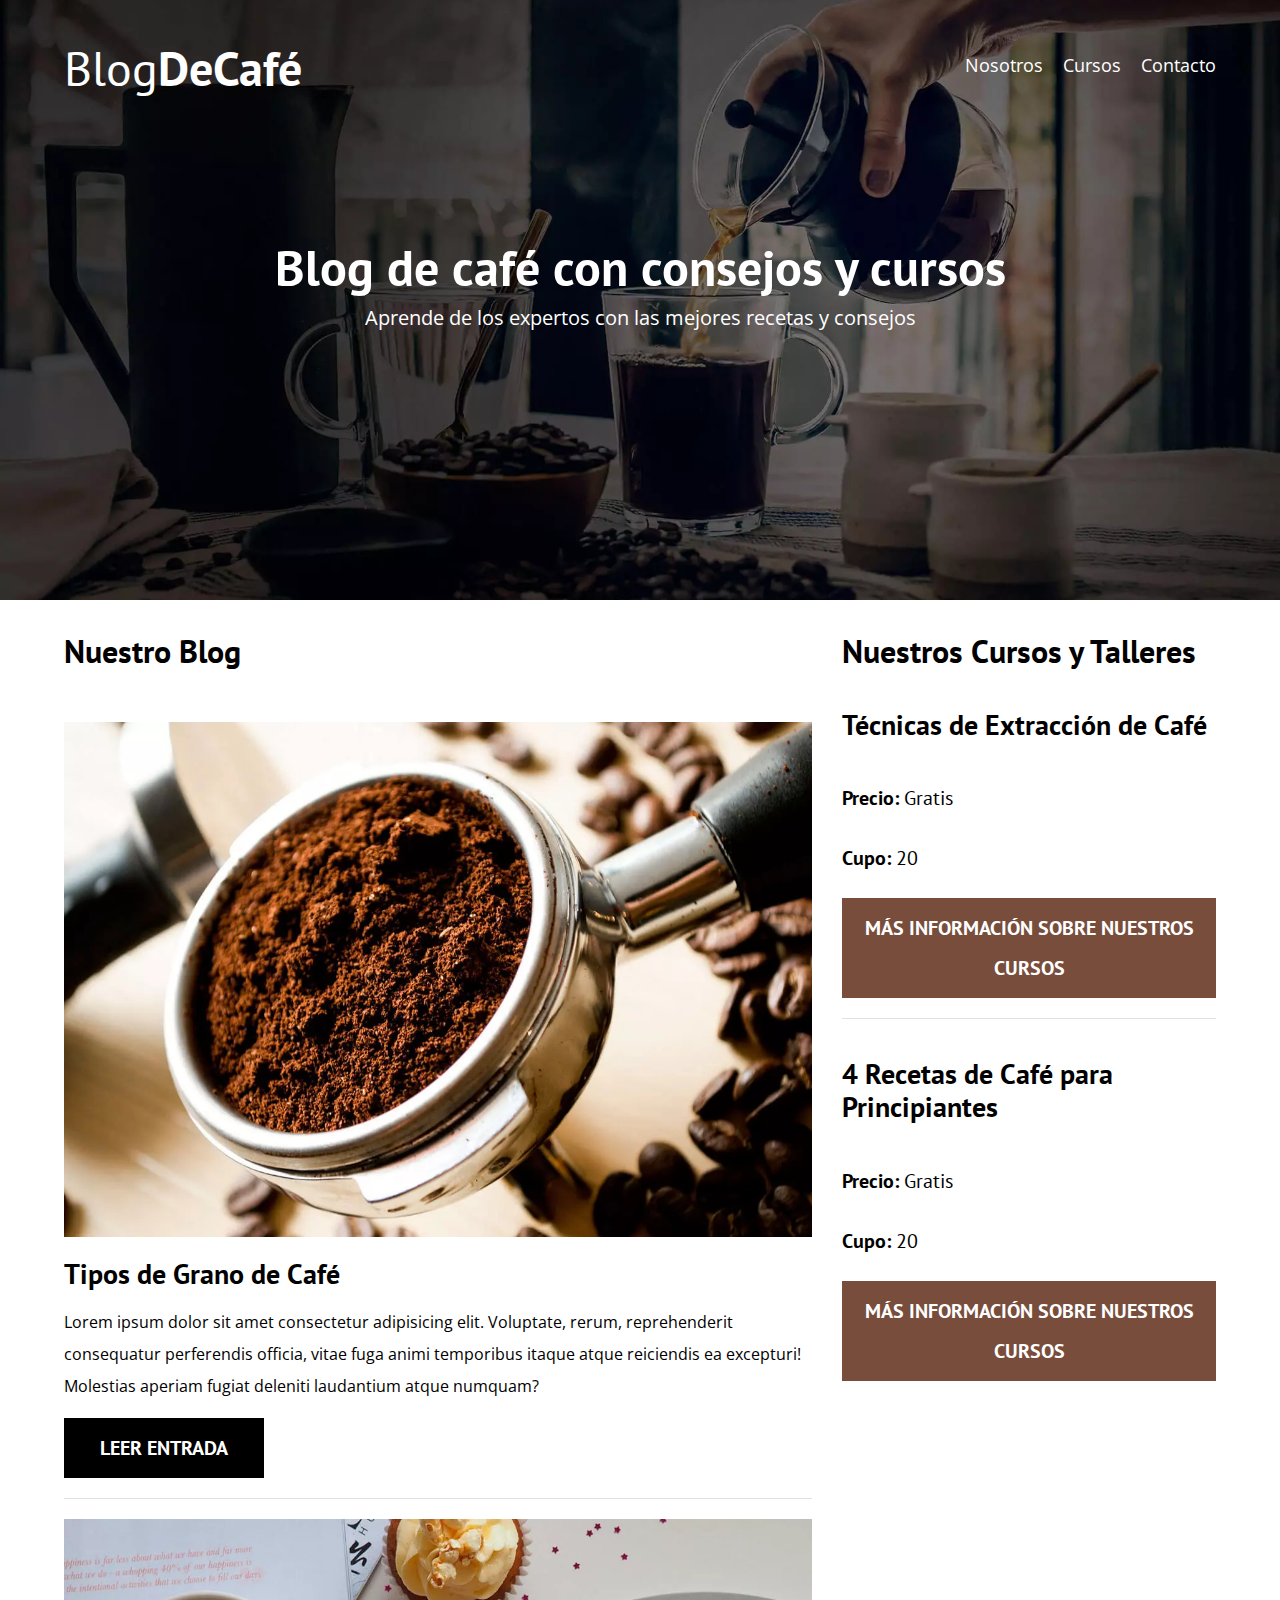
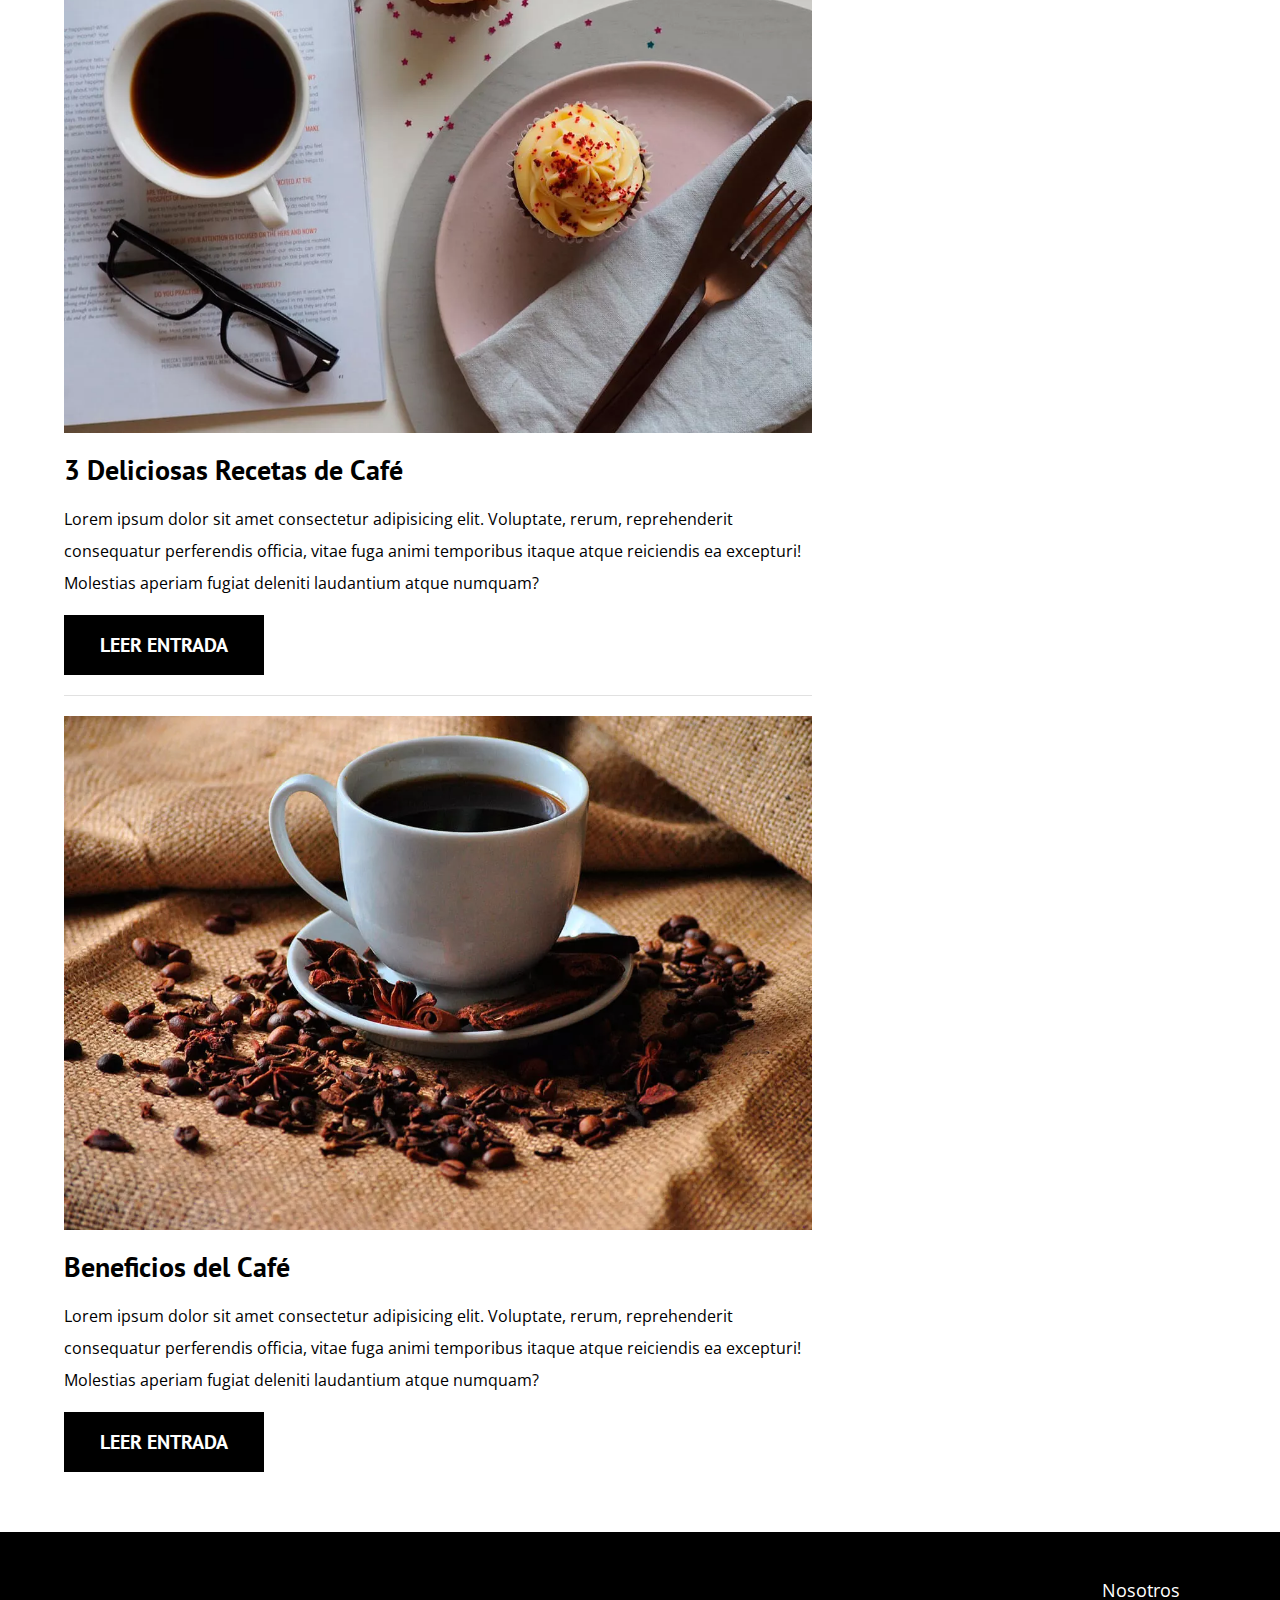
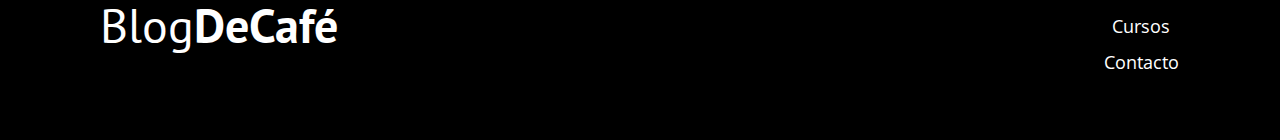
<file: index.html>
<!DOCTYPE html>
<html lang="en">
<head>
    <meta charset="UTF-8">
    <meta name="viewport" content="width=device-width, initial-scale=1.0">
    <title>BlogDeCafé</title>

    <!-- Prefetch -->
    <link rel="prefetch" href="views/nosotros.html" as="document">

    <!-- Preload -->
    <link rel="preload" href="css/normalize.css" as="style">
    <link rel="stylesheet" href="css/normalize.css">

    <link rel="preload" href="https://fonts.googleapis.com/css2?family=Open+Sans&family=PT+Sans:wght@400;700&display=swap"  crossorigin="crossorigin" as="font">
    <link href="https://fonts.googleapis.com/css2?family=Open+Sans&family=PT+Sans:wght@400;700&display=swap" rel="stylesheet">
    
    <link rel="preload" href="css/style.css" as="style">
    <link rel="stylesheet" href="css/style.css">
</head>
<body>
    <header>
        <div class="contenedor">
            <div class="barra">
                <a class="logo" href="index.html">
                    <h1 class="no-margin">
                        Blog<span>DeCafé</span>
                    </h1>
                </a>
                <nav class="navegacion">
                    <ul id="nav_list">
                        <li><a href="views/nosotros.html">Nosotros</a></li>
                        <li><a href="views/cursos.html">Cursos</a></li>
                        <li><a href="views/contacto.html">Contacto</a></li>
                    </ul>
                    <div id="arrow" class="arrow"></div>
                </nav>
            </div>
            <div class="header_texto">
                <h2 class="no-margin centrar-texto">Blog de café con consejos y cursos</h2>
                <p class="no-margin centrar-texto">Aprende de los expertos con las mejores recetas y consejos</p>
            </div>
        </div>
    </header>
    <div class="contenedor contenedor-principal">
        <main>
            <h3>Nuestro Blog</h3>
            <article class="entrada">
                <picture>
                    <source loading="lazy" srcset="/img/blog1.webp" type="image/webp">
                    <img loading="lazy" src="/img/blog1.jpg" alt="imagen blog">
                </picture>
                <div class="entrada_contenido">
                    <h4 class="no-margin">Tipos de Grano de Café</h4>
                    <p>
                        Lorem ipsum dolor sit amet consectetur adipisicing elit. Voluptate, rerum, reprehenderit consequatur perferendis officia, vitae fuga animi temporibus itaque atque reiciendis ea excepturi! Molestias aperiam fugiat deleniti laudantium atque numquam?
                    </p>
                    <a class="boton boton-primario" href="views/entrada.html">Leer Entrada</a>
                </div>
            </article>
            <article class="entrada">
                <picture>
                    <source loading="lazy" srcset="/img/blog2.webp" type="image/webp">
                    <img loading="lazy" src="/img/blog2.jpg" alt="imagen blog">
                </picture>
                <div class="entrada_contenido">
                    <h4 class="no-margin">3 Deliciosas Recetas de Café</h4>
                    <p>
                        Lorem ipsum dolor sit amet consectetur adipisicing elit. Voluptate, rerum, reprehenderit consequatur perferendis officia, vitae fuga animi temporibus itaque atque reiciendis ea excepturi! Molestias aperiam fugiat deleniti laudantium atque numquam?
                    </p>
                    <a class="boton boton-primario" href="views/entrada.html">Leer Entrada</a>
                </div>
            </article>
            <article class="entrada">
                <picture>
                    <source loading="lazy" srcset="/img/blog3.webp" type="image/webp">
                    <img loading="lazy" src="/img/blog3.jpg" alt="imagen blog">
                </picture>
                <div class="entrada_contenido">
                    <h4 class="no-margin">Beneficios del Café</h4>
                    <p>
                        Lorem ipsum dolor sit amet consectetur adipisicing elit. Voluptate, rerum, reprehenderit consequatur perferendis officia, vitae fuga animi temporibus itaque atque reiciendis ea excepturi! Molestias aperiam fugiat deleniti laudantium atque numquam?
                    </p>
                    <a class="boton boton-primario" href="views/entrada.html">Leer Entrada</a>
                </div>
            </article>
        </main>
        <aside class="sidebar">
            <h3>Nuestros Cursos y Talleres</h3>
            <ul class="cursos no-padding">
                <li class="witget">
                    <h4>Técnicas de Extracción de Café</h4>
                    <p class="witget_label">Precio:
                        <span class="witget_info">Gratis</span>
                    </p>
                    <p class="witget_label">Cupo:
                        <span class="witget_info">20</span>
                    </p>
                    <a class="boton boton-secundario" href="">Más información sobre nuestros cursos</a>
                </li>
                <li class="witget">
                    <h4>4 Recetas de Café para Principiantes</h4>
                    <p class="witget_label">
                        Precio:
                        <span class="witget_info">Gratis</span>
                    </p>
                    <p class="witget_label">
                        Cupo:
                        <span class="witget_info">20</span>
                    </p>
                    <a class="boton boton-secundario" href="">Más información sobre nuestros cursos</a>
                </li>
            </ul>
        </aside>
    </div>
    <footer>
        <div class="barra">
            <a class="logo" href="index.html">
                <h1 class="no-margin">
                    Blog<span>DeCafé</span>
                </h1>
            </a>
            <nav class="navegacion">
                <a href="views/nosotros.html">Nosotros</a>
                <a href="views/cursos.html">Cursos</a>
                <a href="views/contacto.html">Contacto</a>
            </nav>
        </div> 
    </footer>
    <script src="js/app.js"></script>
</body>
</html>
</file>
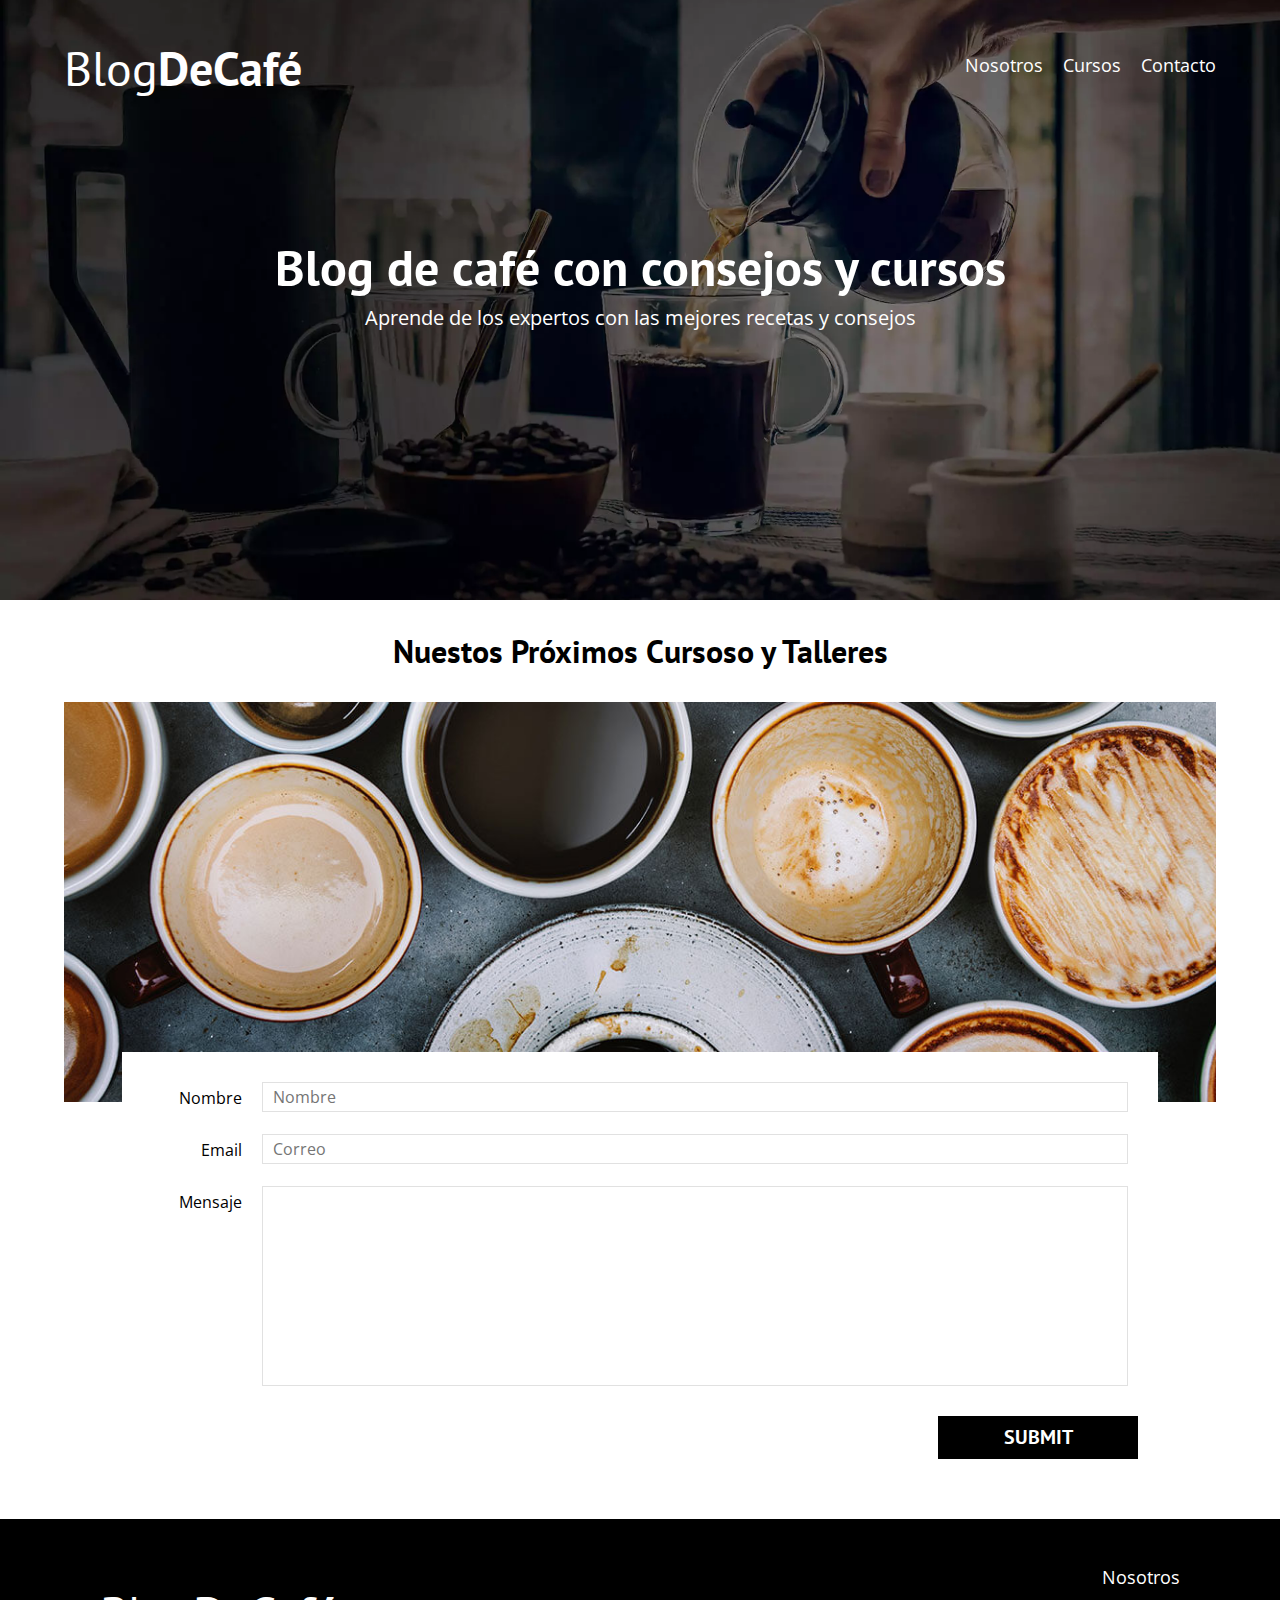
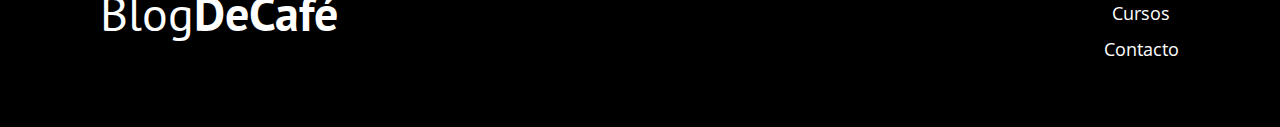
<file: views/contacto.html>
<!DOCTYPE html>
<html lang="en">
<head>
    <meta charset="UTF-8">
    <meta name="viewport" content="width=device-width, initial-scale=1.0">
    <title>BlogCafé</title>
    <!-- Preload -->
    <link rel="preload" href="../css/normalize.css" as="style">
    <link rel="stylesheet" href="../css/normalize.css">

    <link rel="preload" href="https://fonts.googleapis.com/css2?family=Open+Sans&family=PT+Sans:wght@400;700&display=swap"  crossorigin="crossorigin" as="font">
    <link href="https://fonts.googleapis.com/css2?family=Open+Sans&family=PT+Sans:wght@400;700&display=swap" rel="stylesheet">
    
    <link rel="preload" href="../css/style.css" as="style">
    <link rel="stylesheet" href="../css/style.css">
</head>
<body>
    <header>
        <div class="contenedor">
            <div class="barra">
                <a class="logo" href="../index.html">
                    <h1 class="no-margin">
                        Blog<span>DeCafé</span>
                    </h1>
                </a>
                <nav class="navegacion">
                    <ul id="nav_list">
                        <li><a href="nosotros.html">Nosotros</a></li>
                        <li><a href="cursos.html">Cursos</a></li>
                        <li><a href="contacto.html">Contacto</a></li>
                    </ul>
                    <div id="arrow" class="arrow"></div>
                </nav>
            </div>
            <div class="header_texto">
                <h2 class="no-margin centrar-texto">Blog de café con consejos y cursos</h2>
                <p class="no-margin centrar-texto">Aprende de los expertos con las mejores recetas y consejos</p>
            </div>
        </div>
    </header>
    <main class="contenedor">
       <h3 class="centrar-texto">Nuestos Próximos Cursoso y Talleres</h3>
       <div class="contacto-background"></div>
       <form>
        <div class="campo">
            <label for="name">Nombre</label>
            <input placeholder="Nombre" type="text" name="name" id="name">
        </div>
        <div class="campo">
            <label for="email">Email</label>
            <input placeholder="Correo" type="email" name="email" id="email">
        </div>
        <div class="campo">
            <label for="name">Mensaje</label>
            <textarea name="Mensaje" id="mensaje"></textarea>
        </div>
        <input class="boton boton-primario" type="submit">
       </form>
    </main>
    <footer>
        <div class="barra">
            <a class="logo" href="index.html">
                <h1 class="no-margin">
                    Blog<span>DeCafé</span>
                </h1>
            </a>
            <nav class="navegacion">
                <a href="nosotros.html">Nosotros</a>
                <a href="cursos.html">Cursos</a>
                <a href="contacto.html">Contacto</a>
            </nav>
        </div> 
    </footer>
    <script src="../js/app.js"></script>
</body>
</html>
</file>
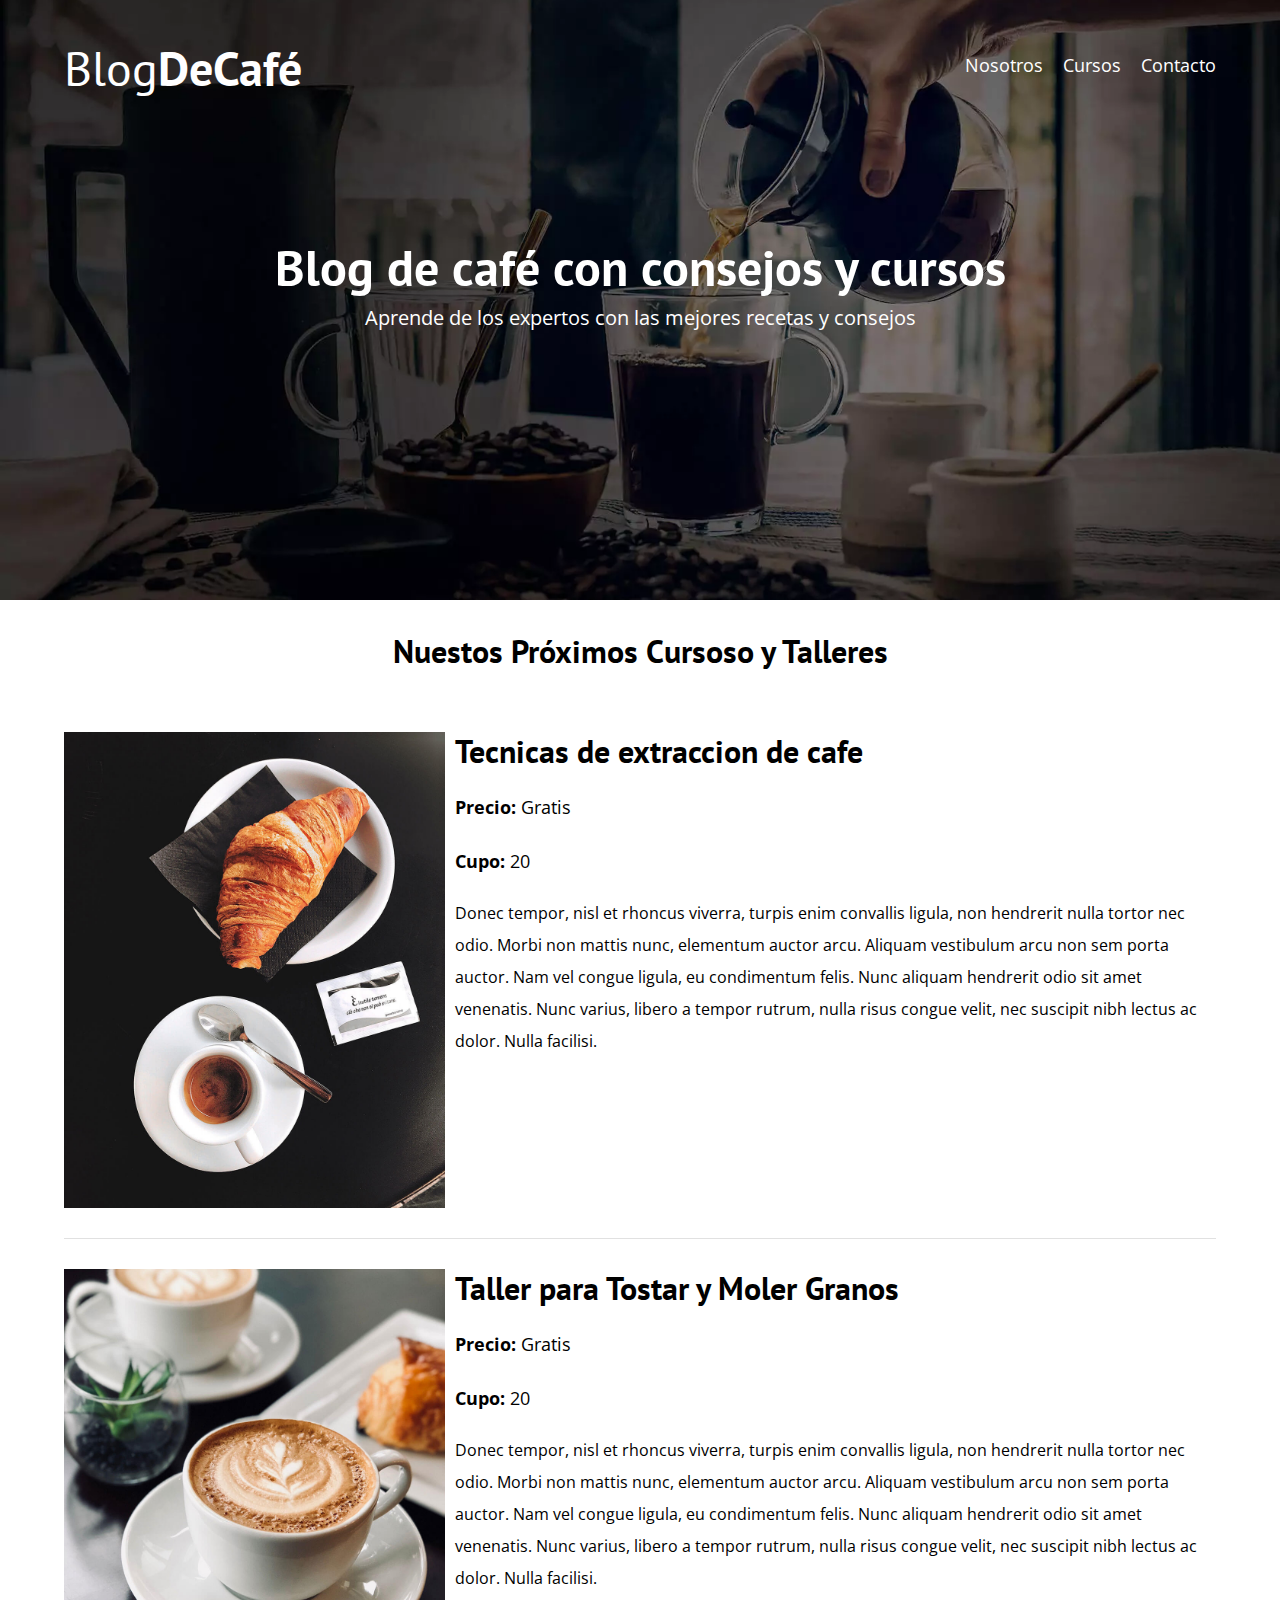
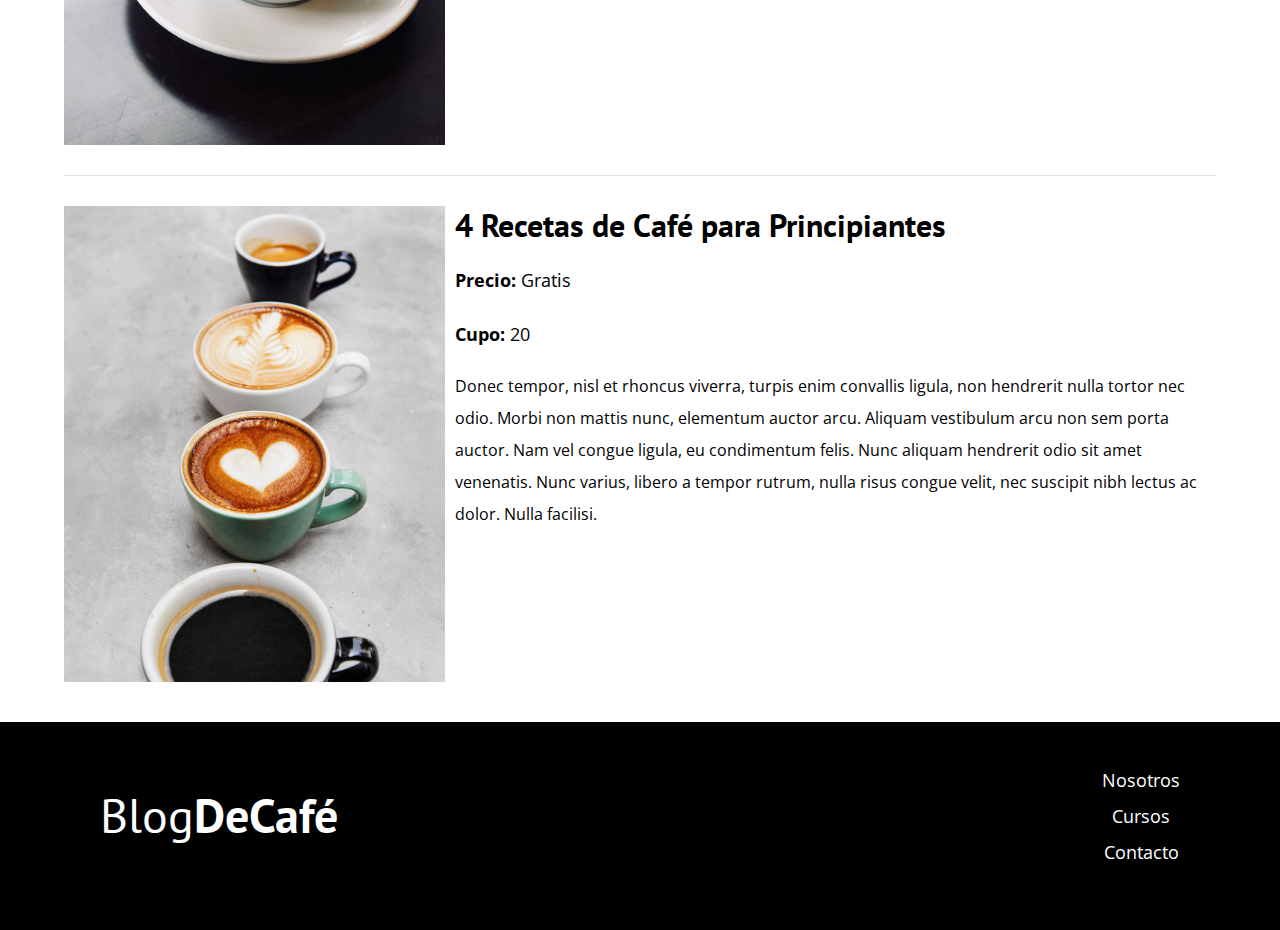
<file: views/cursos.html>
<!DOCTYPE html>
<html lang="en">
<head>
    <meta charset="UTF-8">
    <meta name="viewport" content="width=device-width, initial-scale=1.0">
    <title>BlogCafé</title>
    <!-- Preload -->
    <link rel="preload" href="../css/normalize.css" as="style">
    <link rel="stylesheet" href="../css/normalize.css">

    <link rel="preload" href="https://fonts.googleapis.com/css2?family=Open+Sans&family=PT+Sans:wght@400;700&display=swap"  crossorigin="crossorigin" as="font">
    <link href="https://fonts.googleapis.com/css2?family=Open+Sans&family=PT+Sans:wght@400;700&display=swap" rel="stylesheet">
    
    <link rel="preload" href="../css/style.css" as="style">
    <link rel="stylesheet" href="../css/style.css">
</head>
<body>
    <header>
        <div class="contenedor">
            <div class="barra">
                <a class="logo" href="../index.html">
                    <h1 class="no-margin">
                        Blog<span>DeCafé</span>
                    </h1>
                </a>
                <nav class="navegacion">
                    <ul id="nav_list">
                        <li><a href="nosotros.html">Nosotros</a></li>
                        <li><a href="cursos.html">Cursos</a></li>
                        <li><a href="contacto.html">Contacto</a></li>
                    </ul>
                    <div id="arrow" class="arrow"></div>
                </nav>
            </div>
            <div class="header_texto">
                <h2 class="no-margin centrar-texto">Blog de café con consejos y cursos</h2>
                <p class="no-margin centrar-texto">Aprende de los expertos con las mejores recetas y consejos</p>
            </div>
        </div>
    </header>
    <main class="contenedor">
       <h3 class="centrar-texto">Nuestos Próximos Cursoso y Talleres</h3>
       <div class="curso">
        <img src="../img/curso1.jpg" alt="imagen curso">
        <div class="curso_info">
            <h3 class="no-margin">Tecnicas de extraccion de cafe</h3>
            <p class="curso_info_label">
                 Precio: 
                 <span>Gratis</span>
            </p>
            <p class="curso_info_label">
                Cupo: 
                <span>20</span>
            </p>
            <p class="curso_info_describcion">
                Donec tempor, nisl et rhoncus viverra, turpis enim convallis ligula, non hendrerit nulla tortor nec odio. Morbi non mattis nunc, elementum auctor arcu. Aliquam vestibulum arcu non sem porta auctor. Nam vel congue ligula, eu condimentum felis. Nunc aliquam hendrerit odio sit amet venenatis. Nunc varius, libero a tempor rutrum, nulla risus congue velit, nec suscipit nibh lectus ac dolor. Nulla facilisi.
            </p>
        </div>
       </div>
       <div class="curso">
        <img src="../img/curso2.jpg" alt="imagen curso">
        <div class="curso_info">
            <h3 class="no-margin">Taller para Tostar y Moler Granos</h3>
            <p class="curso_info_label">
                 Precio: 
                 <span>Gratis</span>
            </p>
            <p class="curso_info_label">
                Cupo: 
                <span>20</span>
            </p>
            <p class="curso_info_describcion">
                Donec tempor, nisl et rhoncus viverra, turpis enim convallis ligula, non hendrerit nulla tortor nec odio. Morbi non mattis nunc, elementum auctor arcu. Aliquam vestibulum arcu non sem porta auctor. Nam vel congue ligula, eu condimentum felis. Nunc aliquam hendrerit odio sit amet venenatis. Nunc varius, libero a tempor rutrum, nulla risus congue velit, nec suscipit nibh lectus ac dolor. Nulla facilisi.
            </p>
        </div>
       </div>
       <div class="curso">
        <img src="../img/curso3.jpg" alt="imagen curso">
        <div class="curso_info">
            <div class="cotacto_img"></div>
            <h3 class="no-margin">4 Recetas de Café para Principiantes</h3>
            <p class="curso_info_label">
                 Precio: 
                 <span>Gratis</span>
            </p>
            <p class="curso_info_label">
                Cupo: 
                <span>20</span>
            </p>
            <p class="curso_info_describcion">
                Donec tempor, nisl et rhoncus viverra, turpis enim convallis ligula, non hendrerit nulla tortor nec odio. Morbi non mattis nunc, elementum auctor arcu. Aliquam vestibulum arcu non sem porta auctor. Nam vel congue ligula, eu condimentum felis. Nunc aliquam hendrerit odio sit amet venenatis. Nunc varius, libero a tempor rutrum, nulla risus congue velit, nec suscipit nibh lectus ac dolor. Nulla facilisi.
            </p>
        </div>
       </div>
    </main>
    <footer>
        <div class="barra">
            <a class="logo" href="index.html">
                <h1 class="no-margin">
                    Blog<span>DeCafé</span>
                </h1>
            </a>
            <nav class="navegacion">
                <a href="nosotros.html">Nosotros</a>
                <a href="cursos.html">Cursos</a>
                <a href="contacto.html">Contacto</a>
            </nav>
        </div> 
    </footer>
    <script src="../js/app.js"></script>
</body>
</html>
</file>
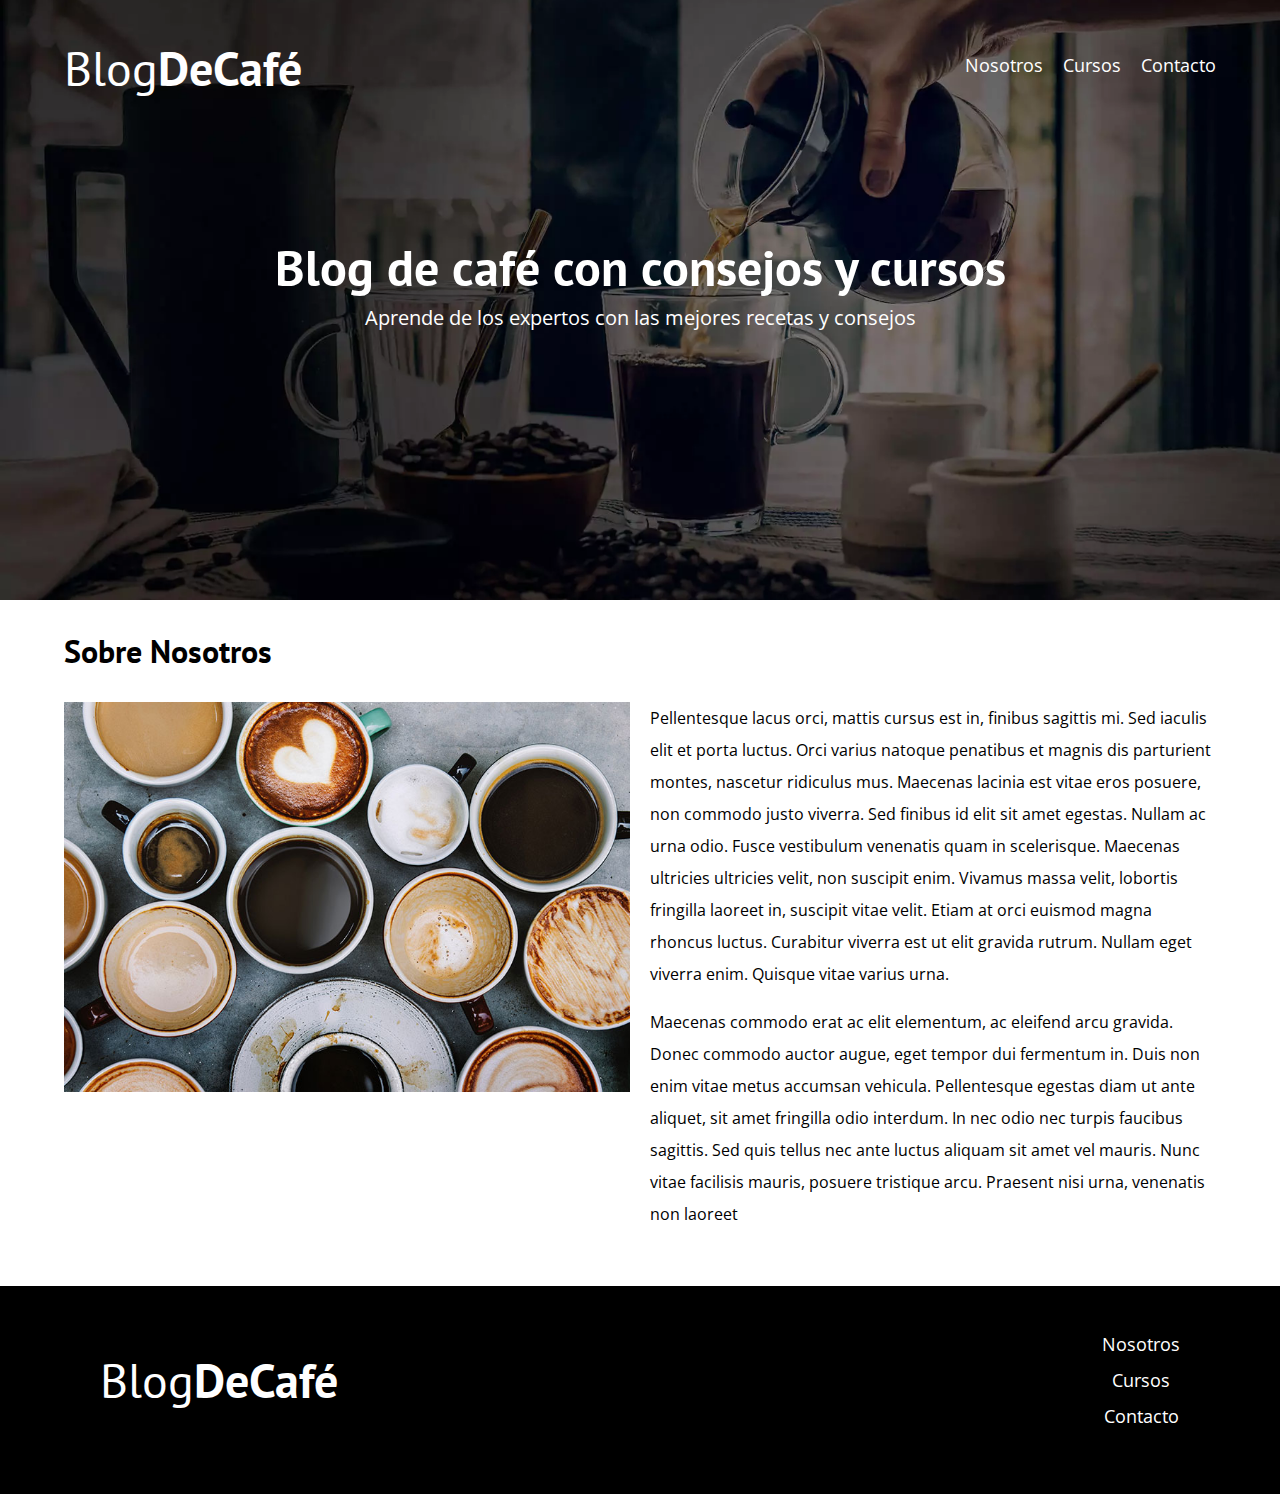
<file: views/nosotros.html>
<!DOCTYPE html>
<html lang="en">
<head>
    <meta charset="UTF-8">
    <meta name="viewport" content="width=device-width, initial-scale=1.0">
    <title>BlogCafé</title>
    <!-- Preload -->
    <link rel="preload" href="../css/normalize.css" as="style">
    <link rel="stylesheet" href="../css/normalize.css">

    <link rel="preload" href="https://fonts.googleapis.com/css2?family=Open+Sans&family=PT+Sans:wght@400;700&display=swap"  crossorigin="crossorigin" as="font">
    <link href="https://fonts.googleapis.com/css2?family=Open+Sans&family=PT+Sans:wght@400;700&display=swap" rel="stylesheet">
    
    <link rel="preload" href="../css/style.css" as="style">
    <link rel="stylesheet" href="../css/style.css">
</head>
<body>
    <header>
        <div class="contenedor">
            <div class="barra">
                <a class="logo" href="../index.html">
                    <h1 class="no-margin">
                        Blog<span>DeCafé</span>
                    </h1>
                </a>
                <nav class="navegacion">
                    <ul id="nav_list">
                        <li><a href="nosotros.html">Nosotros</a></li>
                        <li><a href="cursos.html">Cursos</a></li>
                        <li><a href="contacto.html">Contacto</a></li>
                    </ul>
                    <div id="arrow" class="arrow"></div>
                </nav>
            </div>
            <div class="header_texto">
                <h2 class="no-margin centrar-texto">Blog de café con consejos y cursos</h2>
                <p class="no-margin centrar-texto">Aprende de los expertos con las mejores recetas y consejos</p>
            </div>
        </div>
    </header>
    <main class="contenedor">
        <h3>Sobre Nosotros</h3>
        <div class="sobre-nosotros">
            <img src="../img/nosotros.jpg" alt="sobre nosotros">
            <div class="sobre-nosotros_texto">
                <p>
                    Pellentesque lacus orci, mattis cursus est in, finibus sagittis mi. Sed iaculis elit et porta luctus. Orci varius natoque penatibus et magnis dis parturient montes, nascetur ridiculus mus. Maecenas lacinia est vitae eros posuere, non commodo justo viverra. Sed finibus id elit sit amet egestas. Nullam ac urna odio. Fusce vestibulum venenatis quam in scelerisque. Maecenas ultricies ultricies velit, non suscipit enim. Vivamus massa velit, lobortis fringilla laoreet in, suscipit vitae velit. Etiam at orci euismod magna rhoncus luctus. Curabitur viverra est ut elit gravida rutrum. Nullam eget viverra enim. Quisque vitae varius urna.
                </p>
                <p>
                    Maecenas commodo erat ac elit elementum, ac eleifend arcu gravida. Donec commodo auctor augue, eget tempor dui fermentum in. Duis non enim vitae metus accumsan vehicula. Pellentesque egestas diam ut ante aliquet, sit amet fringilla odio interdum. In nec odio nec turpis faucibus sagittis. Sed quis tellus nec ante luctus aliquam sit amet vel mauris. Nunc vitae facilisis mauris, posuere tristique arcu. Praesent nisi urna, venenatis non laoreet
                </p>
            </div>
        </div>
    </main>
    <footer>
        <div class="barra">
            <a class="logo" href="index.html">
                <h1 class="no-margin">
                    Blog<span>DeCafé</span>
                </h1>
            </a>
            <nav class="navegacion">
                <a href="nosotros.html">Nosotros</a>
                <a href="Cursos.html">Cursos</a>
                <a href="Contacto.html">Contacto</a>
            </nav>
        </div> 
    </footer>
    <script src="../js/app.js"></script>
</body>
</html>
</file>
<file: css/style.css>
:root {
    --fuenteHeading: 'PT Sans', sans-serif;
    --fuenteParrafos: 'Open Sans', sans-serif;

    --primario: #784D3C;
    --gris: #e1e1e1;
    --blanco: #ffffff;
    --negro: #000000;
}
html {
    box-sizing: border-box;
    font-size: 62.5%; /* 1 rem = 10px */    
}
*, *:before, *:after {
    box-sizing: inherit;
}
body {
    font-family: var(--fuenteParrafos);
    font-size: 1.6rem;
    line-height: 2;
}

/** Globales **/
.contenedor {
    width: min(90%, 120rem);
    margin: 0 auto;
}
a {
    text-decoration: none;
}
ul{
    list-style: none;
    margin: 0;
    padding: 0;
}
textarea{
    resize: none;
}
h1, h2, h3, h4 {
    font-family: var(--fuenteHeading);
    line-height: 1.2;
}
h1 {
    font-size: 4.8rem;
}
h2 {
    font-size: 4rem;
}
h3 {
    font-size: 3.2rem;
}
h4 {
    font-size: 2.8rem;
}
img {
    max-width: 100%;
}
/** Utilidades **/
.no-margin {
    margin: 0;
}
.no-padding {
    padding: 0;
}
.centrar-texto {
    text-align: center;
}
.boton{
    display: block;
    font-family: var(--fuenteHeading);
    font-weight: bold;
    font-size: 2rem;
    width: 100%;
    padding: 1rem 3rem;
    color: var(--blanco);
    text-transform: uppercase;
    margin-bottom: 2rem;
    text-align: center;
    border: none;
}
.boton:hover{
    cursor: pointer;
}
/* Header */
header{
    background-image: url('../img/banner.webp');
    background-size: cover;
    background-position: center center;
    height: 60rem;
}
.logo{
    color: var(--blanco);
    font-weight: 200;
}
.logo h1{
    font-weight: 400;
}
.logo span{
    font-weight: 700;
}
.navegacion{
    display: flex;
    flex-direction: column;
    align-items: center;
    justify-content: center;
    overflow: hidden;
}
.navegacion ul{
    display: flex;
    flex-direction: column;
    align-items: center;
    transform:  translateY(-100px);
    transition: transform .5s cubic-bezier(0.6, -0.28, 0.74, 0.05);
}
.arrow{
    border-left: 2px solid var(--blanco);
    border-bottom: 2px solid var(--blanco);
    width: 8px;
    height: 8px;
    transform: translateY(-100px) rotate(-45deg);
    transition: transform .5s cubic-bezier(0.6, -0.28, 0.74, 0.05);
}
.arrow:hover{
    cursor: pointer;
}
.navegacion a{
    color: var(--blanco);
    font-size:1.8rem;
    text-align: center;
}
.navegacion a:hover{
    cursor: pointer;
    font-weight: 700;
}
.barra{
    display: flex;
    flex-direction: column;
    align-items: center;
    padding: 4rem 0 6rem;
}

.header_texto h2,
.header_texto p{
    color: var(--blanco);
}
@media (min-width: 720px) {
    .barra{
        flex-direction: row;
        justify-content: space-between;
        margin-bottom: 8rem;
    }
    .navegacion ul{
        flex-direction: row;
        gap: 2rem;
        transform: none;
    }
    .header_texto h2{
        font-size: 5rem;
    }
    .header_texto p{
        font-size: 2rem;
    }
}
/* Contenerdor-principal */
.contenedor-principal{
    display: grid;
    grid-template-columns: 1fr;
}
@media (min-width: 720px) {
    .contenedor-principal{
        grid-template-columns: 2fr 1fr;
        gap: 3rem;
    }
}
/* MAIN */
.entrada{
    padding-top: 2rem;
}
.entrada:not(:last-child){
    border-bottom: .1rem solid var(--gris);
}
.entrada_contenido h4{
    margin-top: 2rem;
}
.boton-primario{
    background-color: var(--negro);
}
.boton-secundario{
    background-color: var(--primario);
}
@media (min-width: 720px) {
    .boton-primario{
        width: 20rem;
    }
}
/* aside */
.witget:not(:last-child){
    border-bottom: .1rem solid var(--gris);
}
.witget_label{
    font-family: var(--fuenteHeading);
    font-weight: 700;
    font-size: 2rem;
}
.witget_info{
    font-weight: 400;
}
.witget a{
    font-family: var(--fuenteHeading);
    font-weight: bold;
    font-size: 2rem;
    padding: 1rem;
    background-color: var(--primario);
    color: var(--blanco);
    text-align: center;
}
@media (min-width: 720px) {
    
}
/* Footer */
footer{
    background-color: var(--negro);
    margin-top: 4rem;
}
@media (min-width: 720px) {
    footer{
        padding: 0rem 10rem;
    }
    footer .barra{
        margin: 0;
    }
}

/*--- Sobre Nosotros ---*/
.sobre-nosotros{
    display: grid;
}
@media (min-width: 720px) {
    .sobre-nosotros{
        grid-template-columns: repeat(2, 1fr);
        column-gap: 2rem;
    }
    .sobre-nosotros p:nth-child(1){
        margin-top: 0;
    }
}

/*--- Cursos ---*/
.curso{
    display: grid;
    gap: 1rem;
}
.curso:not(:last-child){
    padding-bottom: 3rem;
    border-bottom: solid var(--gris) 1px;
}
.curso:not(:first-child){
    padding-top: 3rem;
}
.curso{
    display: grid;
    gap: 1rem;
}
.curso_info_label{
    font-weight: bold;
    font-size: 1.8rem;
}
.curso_info_label span{
    font-weight: normal;
}

@media (min-width: 720px) {
    .curso{
        grid-template-columns: 1fr 2fr;
    }
}

/*--- Contacto ---*/

.contacto-background{
    background-image: url('../img/contacto.jpg');
    background-size: cover;
    background-position: center center;
    background-repeat: no-repeat;
    height: 40rem;
}
form{
    background-color: var(--blanco);
    width: 80%;
    margin: -5rem auto 0;
    padding: 2rem;
}
.campo{
    padding: 1rem;
}
.campo label{
    display: block;
}
.campo input{
    height: 3rem;
}
textarea{
    height: 10rem;
}
textarea,
.campo input{
    border: solid var(--gris) 1px;
    padding: 1rem;
    width: 100%;
}
@media (min-width: 720px) {
    .campo{
        display: flex;
        gap: 2rem;
    }
    .campo label{
        flex: 0 0 9rem;
        text-align: right;
    }
    .campo input{
        flex: 1;
    }
    textarea{
        height: 20rem;
    }
    form{
        width: 90%;
    }
    form .boton{
        margin: 2rem 0 0 auto;
    }
}

/* Entrada */

picture {
    display: flex;
    justify-content: center;
    align-items: center;
    width: 100%;
    max-height: 60rem;
    overflow: hidden;
}

picture img {
    width: 100%;
    max-height: 100%;
    height: auto;
}
</file>
